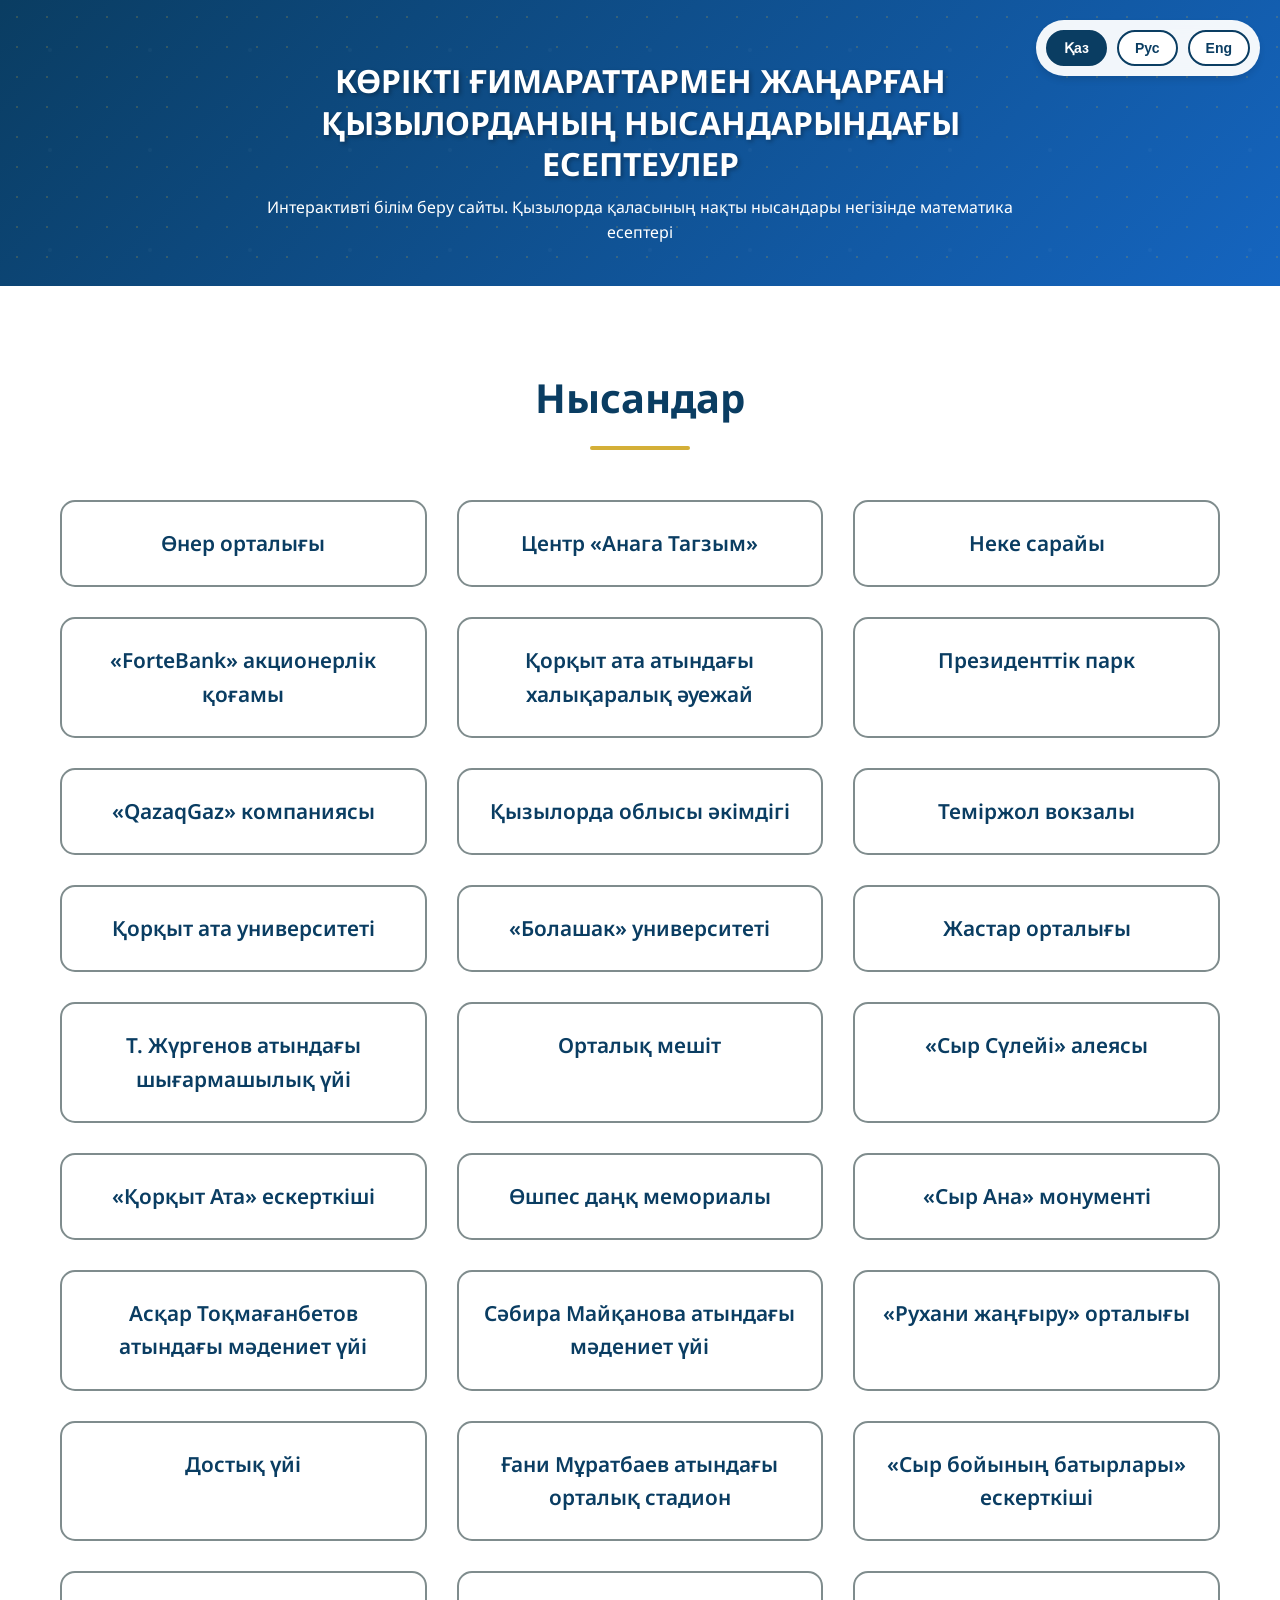
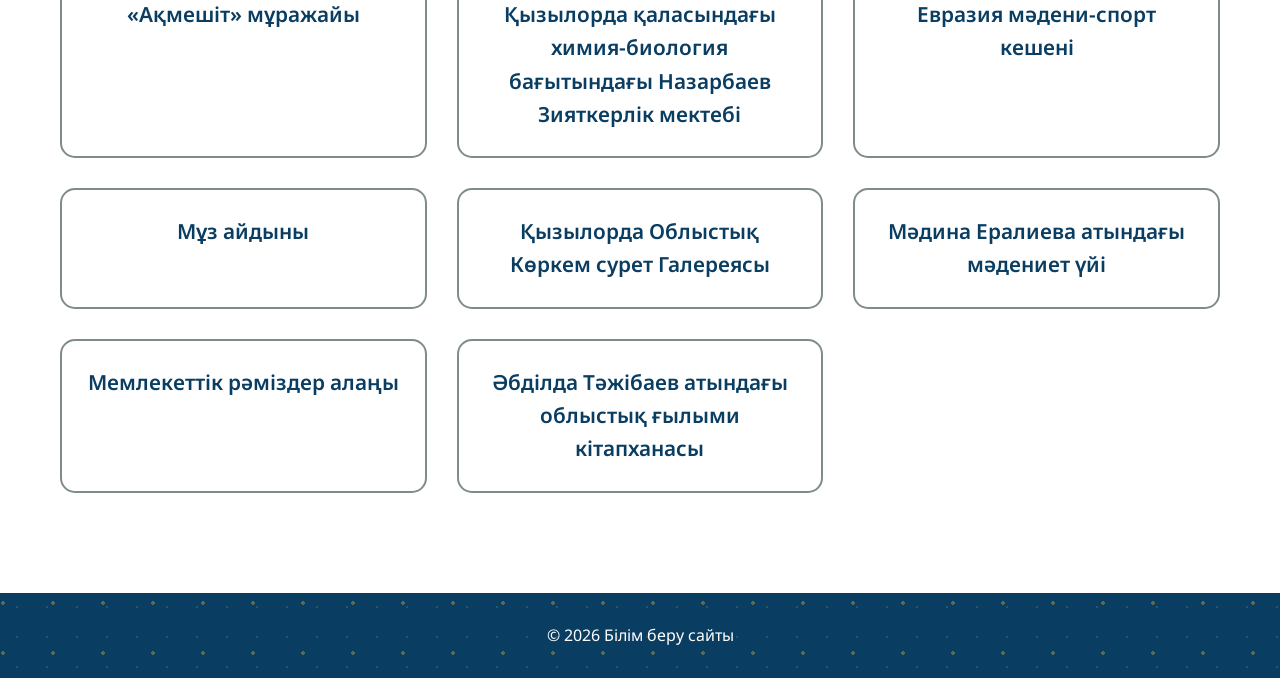
<file: index.html>
<!DOCTYPE html>
<html lang="kk">
<head>
    <meta charset="UTF-8">
    <meta name="viewport" content="width=device-width, initial-scale=1.0">
    <title>ЗАДАЧИ ПО ДОСТОПРИМЕЧАТЕЛЬНОСТЯМ И ОБЪЕКТАМ ОБНОВЛЕННОЙ КЫЗЫЛОРДЫ</title>
    <link rel="preconnect" href="https://fonts.googleapis.com">
    <link rel="preconnect" href="https://fonts.gstatic.com" crossorigin>
    <link href="https://fonts.googleapis.com/css2?family=Noto+Sans:wght@400;600;700&display=swap" rel="stylesheet">
    <link rel="stylesheet" href="css/style.css?v=20260213">
</head>
<body>
    <!-- Language Switcher -->
    <div class="lang-switcher">
        <button class="lang-btn active" data-lang="kz">Қаз</button>
        <button class="lang-btn" data-lang="ru">Рус</button>
        <button class="lang-btn" data-lang="en">Eng</button>
    </div>

    <!-- Hero Section -->
    <section class="hero">
        <div class="hero-content">
            <h1 class="hero-title" id="heroTitle">КӨРІКТІ ҒИМАРАТТАРМЕН ЖАҢАРҒАН ҚЫЗЫЛОРДАНЫҢ НЫСАНДАРЫНДАҒЫ ЕСЕПТЕУЛЕР</h1>
            <p class="hero-intro" id="heroIntro">Интерактивті білім беру сайты</p>
        </div>
    </section>

    <!-- Objects Grid -->
    <section class="objects-section">
        <div class="container">
            <h2 class="section-title" id="objectsTitle">Нысандар</h2>
            <div class="objects-grid" id="objectsGrid">
                <!-- Objects will be loaded dynamically -->
            </div>
        </div>
    </section>

    <!-- Footer -->
    <footer class="footer">
        <p id="footerText">© 2026 Білім беру сайты</p>
    </footer>

    <script src="js/lang.js?v=20260213"></script>
    <script src="js/main.js?v=20260213"></script>
</body>
</html>
</file>
<file: css/style.css>
/* ========================================
   GLOBAL STYLES & VARIABLES
   ======================================== */

:root {
    --blue: #0A3D62;
    --white: #FFFFFF;
    --gold: #D4AF37;
    --gray: #7F8C8D;
    --black: #000000;
    --transition: all 0.3s cubic-bezier(0.4, 0, 0.2, 1);
    --shadow: 0 4px 6px rgba(0, 0, 0, 0.1);
    --shadow-hover: 0 8px 16px rgba(0, 0, 0, 0.2);
}

* {
    margin: 0;
    padding: 0;
    box-sizing: border-box;
}

html {
    min-height: 100%;
}

body {
    font-family: 'Noto Sans', 'Segoe UI', system-ui, -apple-system, 'Helvetica Neue', Arial, sans-serif;
    color: var(--black);
    background-color: #f8f9fa;
    background-image: linear-gradient(135deg, #f8f9fa 0%, #e9ecef 100%);
    background-attachment: scroll;
    background-repeat: repeat;
    min-height: 100%;
    line-height: 1.6;
    overflow-x: hidden;
    position: relative;
}

/* Decorative dots */
body::before {
    content: '';
    position: absolute;
    top: 0;
    left: 0;
    right: 0;
    min-height: 100%;
    height: 100%;
    background-image:
        radial-gradient(circle at 3px 3px, rgba(212, 175, 55, 0.4) 2px, transparent 0),
        radial-gradient(circle at 3px 3px, rgba(10, 61, 98, 0.25) 1.5px, transparent 0);
    background-size: 50px 50px, 80px 80px;
    background-position: 0 0, 25px 25px;
    opacity: 1;
    pointer-events: none;
    z-index: 0;
}

body::after {
    content: '';
    position: absolute;
    top: 0;
    left: 0;
    right: 0;
    min-height: 100%;
    height: 100%;
    background-image:
        radial-gradient(circle at 2px 2px, rgba(212, 175, 55, 0.2) 1px, transparent 0);
    background-size: 30px 30px;
    background-position: 15px 15px;
    opacity: 1;
    pointer-events: none;
    z-index: 0;
}

.container {
    max-width: 1200px;
    margin: 0 auto;
    padding: 0 20px;
    position: relative;
    z-index: 1;
}

/* ========================================
   LANGUAGE SWITCHER
   ======================================== */

.lang-switcher {
    position: fixed;
    top: 20px;
    right: 20px;
    z-index: 1000;
    display: flex;
    gap: 10px;
    background: rgba(255, 255, 255, 0.95);
    padding: 10px;
    border-radius: 30px;
    box-shadow: var(--shadow);
    backdrop-filter: blur(10px);
}

.lang-btn {
    padding: 8px 16px;
    border: 2px solid var(--blue);
    background: var(--white);
    color: var(--blue);
    border-radius: 20px;
    cursor: pointer;
    font-weight: 600;
    transition: var(--transition);
    font-size: 14px;
}

.lang-btn:hover {
    background: var(--blue);
    color: var(--white);
    transform: scale(1.05);
}

.lang-btn.active {
    background: var(--blue);
    color: var(--white);
}

/* ========================================
   HERO SECTION (INDEX)
   ======================================== */

.hero {
    background: linear-gradient(135deg, var(--blue) 0%, #1565C0 100%);
    color: var(--white);
    padding: 60px 20px 40px;
    text-align: center;
    position: relative;
    overflow: hidden;
    animation: fadeIn 1s ease-in;
}

.hero::before {
    content: '';
    position: absolute;
    top: 0;
    left: 0;
    right: 0;
    bottom: 0;
    background: url('data:image/svg+xml,<svg width="100" height="100" xmlns="http://www.w3.org/2000/svg"><circle cx="50" cy="50" r="2" fill="rgba(255,255,255,0.1)"/></svg>');
    opacity: 0.3;
}

.hero-content {
    position: relative;
    z-index: 1;
    max-width: 800px;
    margin: 0 auto;
}

.hero-title {
    font-size: 2rem;
    margin-bottom: 10px;
    font-weight: 700;
    animation: slideDown 0.8s ease-out;
    text-shadow: 2px 2px 4px rgba(0, 0, 0, 0.3);
    line-height: 1.3;
}

.hero-intro {
    font-size: 1rem;
    opacity: 0.95;
    animation: slideUp 0.8s ease-out 0.2s both;
}

/* ========================================
   OBJECTS GRID (INDEX PAGE)
   ======================================== */

.objects-section {
    padding: 80px 20px 100px;
    background: #ffffff;
    position: relative;
    z-index: 1;
}

.section-title {
    font-size: 2.5rem;
    color: var(--blue);
    text-align: center;
    margin-bottom: 50px;
    font-weight: 700;
    position: relative;
    padding-bottom: 20px;
}

.section-title::after {
    content: '';
    position: absolute;
    bottom: 0;
    left: 50%;
    transform: translateX(-50%);
    width: 100px;
    height: 4px;
    background: var(--gold);
    border-radius: 2px;
}

.objects-grid {
    display: grid;
    grid-template-columns: repeat(auto-fill, minmax(280px, 1fr));
    gap: 30px;
    margin-top: 40px;
}

.object-card {
    background: var(--white);
    border: 2px solid var(--gray);
    border-radius: 15px;
    padding: 25px;
    text-align: center;
    cursor: pointer;
    transition: var(--transition);
    text-decoration: none;
    color: var(--black);
    display: block;
    position: relative;
    overflow: hidden;
    animation: fadeInUp 0.6s ease-out both;
}

.object-card::before {
    content: '';
    position: absolute;
    top: 0;
    left: -100%;
    width: 100%;
    height: 100%;
    background: linear-gradient(90deg, transparent, rgba(212, 175, 55, 0.1), transparent);
    transition: left 0.5s;
}

.object-card:hover::before {
    left: 100%;
}

.object-card:hover {
    border-color: var(--gold);
    transform: translateY(-10px) scale(1.02);
    box-shadow: var(--shadow-hover);
}

.object-card:active {
    transform: translateY(-5px) scale(0.98);
}

.object-card-title {
    font-size: 1.3rem;
    font-weight: 600;
    color: var(--blue);
}

.object-card:hover .object-card-title {
    color: var(--gold);
}

/* ========================================
   OBJECT PAGE
   ======================================== */

.back-button {
    margin: 30px 0 0;
}

.btn-back {
    display: inline-block;
    text-decoration: none;
    color: var(--white);
    background: var(--blue);
    padding: 10px 14px;
    border-radius: 10px;
    box-shadow: var(--shadow);
    transition: var(--transition);
}

.btn-back:hover {
    transform: translateY(-2px);
    box-shadow: var(--shadow-hover);
}

.object-page {
    padding: 40px 20px;
}

.object-title {
    font-size: 2.2rem;
    color: var(--blue);
    text-align: center;
    margin-bottom: 20px;
}

.object-description {
    max-width: 900px;
    margin: 0 auto 30px;
    background: rgba(255, 255, 255, 0.9);
    border: 2px solid rgba(127, 140, 141, 0.25);
    border-radius: 15px;
    padding: 20px;
}

.object-description p {
    margin-bottom: 12px;
    white-space: pre-wrap;
}

.image-gallery {
    display: grid;
    grid-template-columns: repeat(auto-fill, minmax(240px, 1fr));
    gap: 20px;
    margin: 20px 0 35px;
}

.gallery-item {
    border-radius: 15px;
    overflow: hidden;
    border: 2px solid rgba(127, 140, 141, 0.25);
    background: #fff;
}

.gallery-item img {
    width: 100%;
    height: 100%;
    max-height: 280px;
    object-fit: cover;
    display: block;
}

.model-viewer-container {
    margin-top: 30px;
}

.model-viewer {
    width: 100%;
    height: 520px;
    border-radius: 15px;
    overflow: hidden;
    border: 2px solid rgba(127, 140, 141, 0.25);
    background: rgba(255, 255, 255, 0.7);
    position: relative;
}

.model-viewer iframe {
    width: 100%;
    height: 100%;
    border: none;
}

.model-controls {
    display: flex;
    justify-content: flex-end;
    margin: 10px 0 10px;
}

.btn-fullscreen {
    background: var(--gold);
    border: none;
    color: var(--white);
    font-weight: 700;
    padding: 10px 14px;
    border-radius: 10px;
    cursor: pointer;
    transition: var(--transition);
}

.btn-fullscreen:hover {
    transform: translateY(-2px);
}

.model-viewer-container .section-title {
    margin-bottom: 10px;
}

.task-section {
    margin-top: 35px;
    padding: 25px 20px;
    border-radius: 15px;
    border: 2px solid rgba(127, 140, 141, 0.25);
    background: rgba(255, 255, 255, 0.9);
}

.task-title {
    margin-bottom: 10px;
}

.task-content {
    margin-bottom: 18px;
}

.task-content p {
    margin: 10px 0;
}

.task-answer {
    display: flex;
    gap: 10px;
    align-items: center;
    flex-wrap: wrap;
    justify-content: center;
    margin-top: 20px;
}

.answer-input {
    width: 320px;
    padding: 12px 14px;
    border-radius: 10px;
    border: 2px solid rgba(127, 140, 141, 0.35);
    font-size: 1rem;
    outline: none;
    transition: var(--transition);
}

.btn-check {
    background: var(--blue);
    color: var(--white);
    border: none;
    padding: 12px 18px;
    border-radius: 10px;
    cursor: pointer;
    font-weight: 700;
    transition: var(--transition);
}

.btn-check:hover {
    transform: translateY(-2px);
}

.answer-feedback {
    margin-top: 20px;
    padding: 15px 20px;
    border-radius: 10px;
    font-weight: 600;
    font-size: 1.1rem;
    text-align: center;
    opacity: 0;
    transform: translateY(-10px);
    transition: var(--transition);
}

.answer-feedback.show {
    opacity: 1;
    transform: translateY(0);
}

.answer-feedback.correct {
    background: #d5f4e6;
    color: #27AE60;
    border: 2px solid #27AE60;
}

.answer-feedback.incorrect {
    background: #fadbd8;
    color: #E74C3C;
    border: 2px solid #E74C3C;
}

/* ========================================
   FOOTER
   ======================================== */

.footer {
    background: var(--blue);
    color: var(--white);
    text-align: center;
    padding: 30px 20px;
    margin-top: 0;
}

/* ========================================
   ANIMATIONS
   ======================================== */

@keyframes fadeIn {
    from { opacity: 0; }
    to { opacity: 1; }
}

@keyframes fadeInUp {
    from { opacity: 0; transform: translateY(20px); }
    to { opacity: 1; transform: translateY(0); }
}

@keyframes slideDown {
    from { opacity: 0; transform: translateY(-30px); }
    to { opacity: 1; transform: translateY(0); }
}

@keyframes slideUp {
    from { opacity: 0; transform: translateY(20px); }
    to { opacity: 1; transform: translateY(0); }
}

/* ========================================
   RESPONSIVE DESIGN
   ======================================== */

@media (max-width: 768px) {
    .lang-switcher {
        top: 10px;
        right: 10px;
        padding: 8px;
    }

    .lang-btn {
        padding: 6px 12px;
        font-size: 12px;
    }

    .hero-title {
        font-size: 1.5rem;
    }

    .hero-intro {
        font-size: 0.9rem;
    }

    .objects-grid {
        grid-template-columns: 1fr;
        gap: 20px;
    }

    .objects-section {
        padding: 60px 15px 80px;
    }

    .object-page {
        padding: 20px 15px;
    }

    .task-section {
        padding: 20px 15px;
    }

    .answer-input {
        width: 100%;
    }

    .model-viewer {
        height: 400px;
    }
}

@media (max-width: 480px) {
    .hero {
        padding: 50px 15px 30px;
    }

    .objects-section {
        padding: 40px 15px 60px;
    }

    .task-section {
        padding: 20px 15px;
    }
}
</file>
